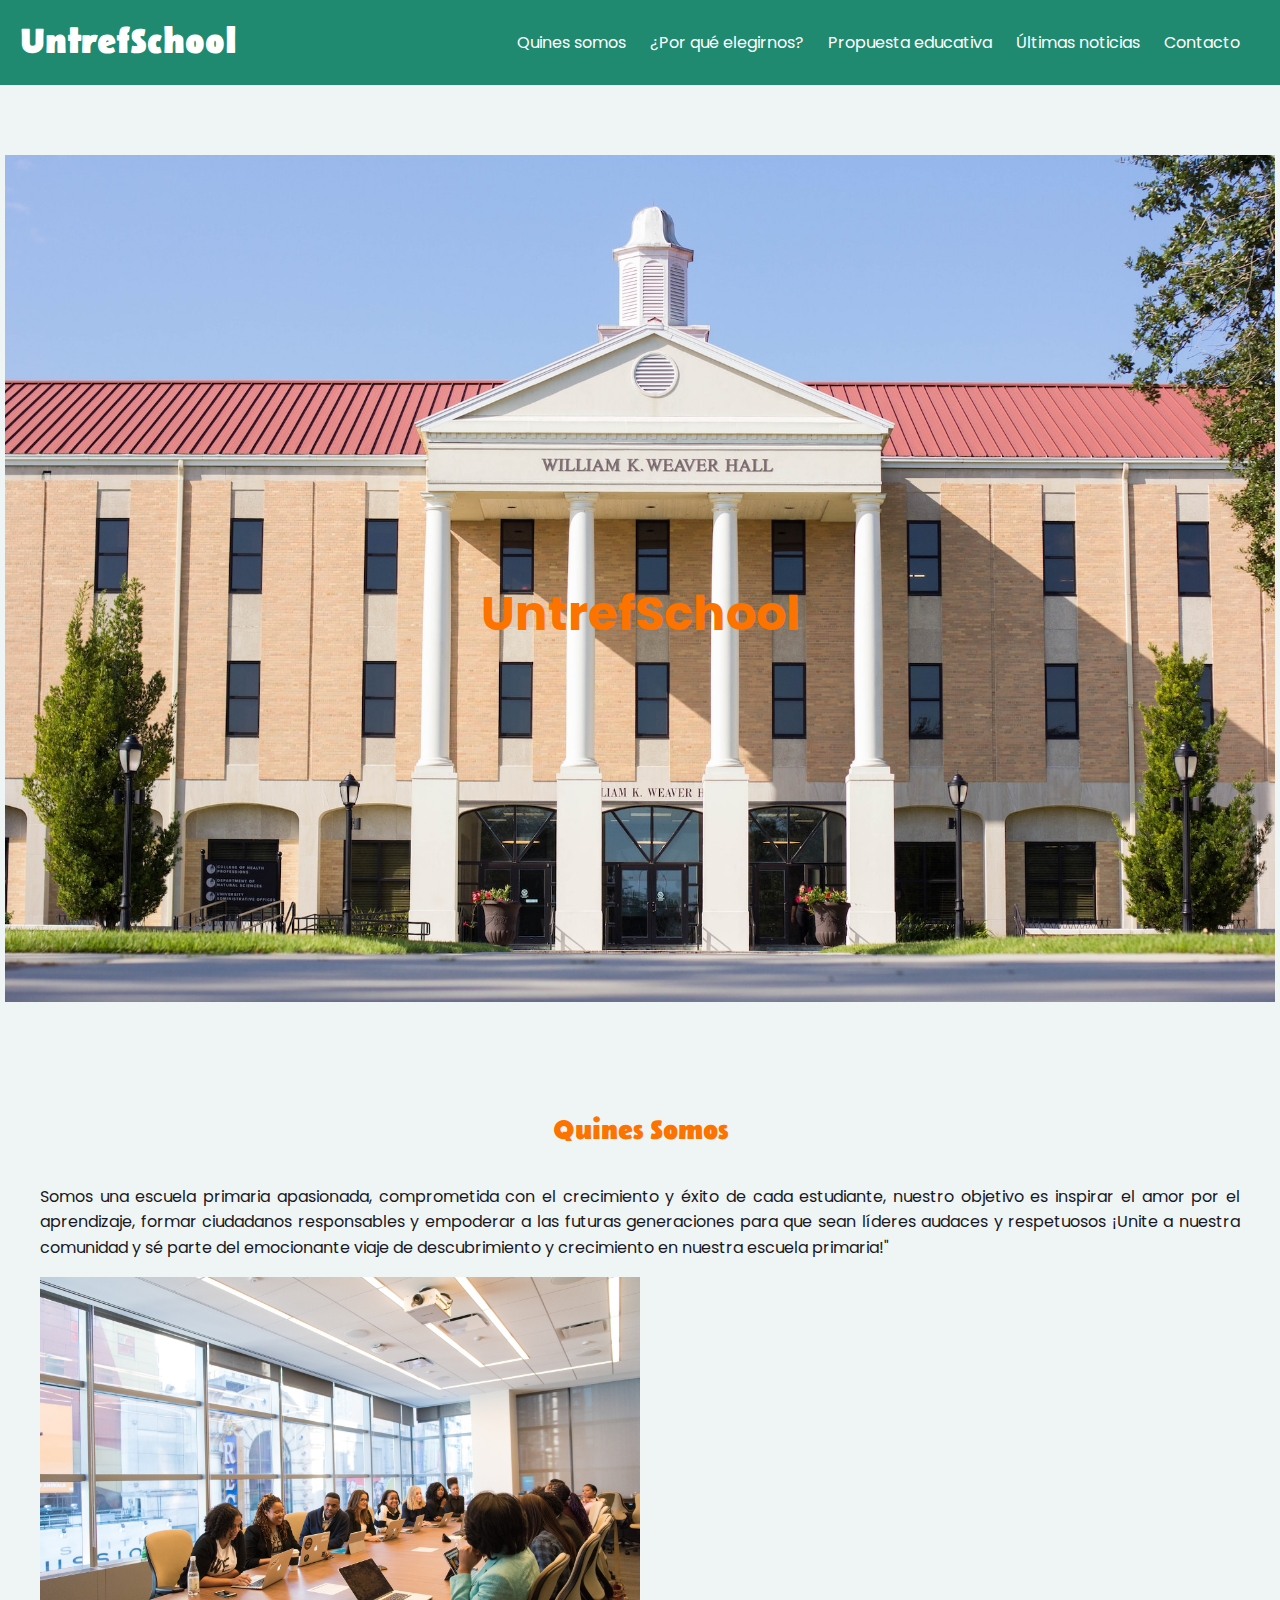
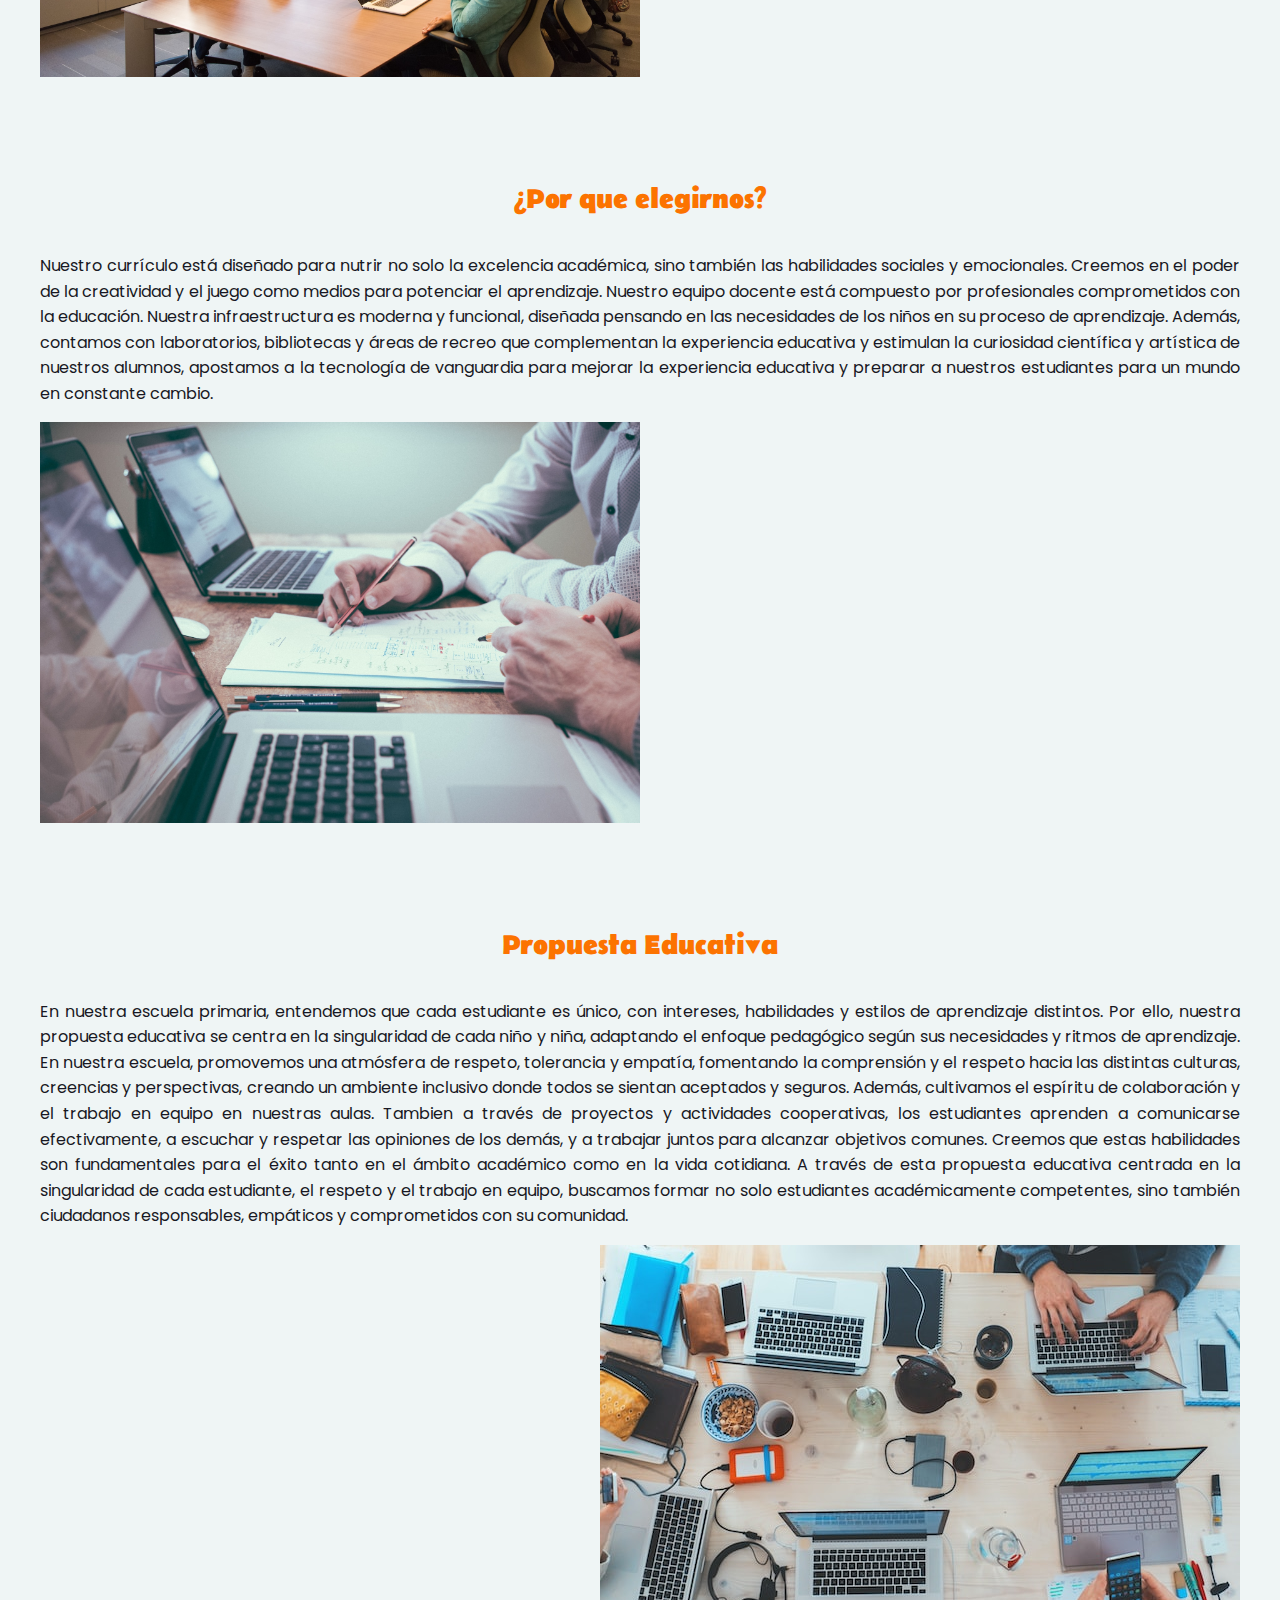
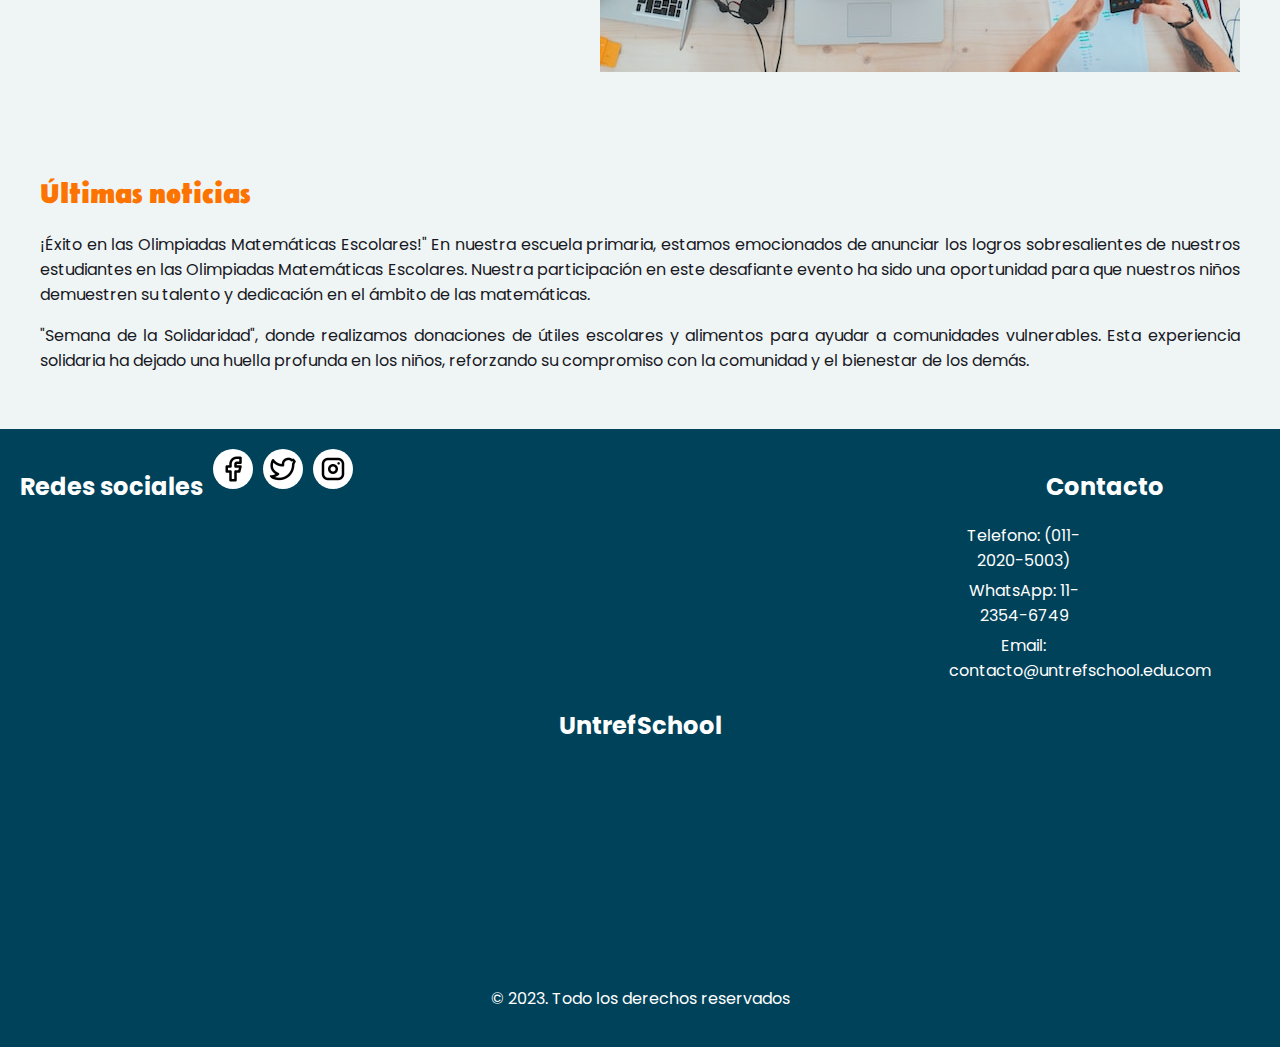
<file: index.html>
<!DOCTYPE html>
<html lang="es">
<head>
    <meta charset="UTF-8">
    <meta name="viewport" content="width=device-width, initial-scale=1.0">
    <meta name="description" content="Poyecto Integrador Argentina Programa" />
    <meta name="author" content="Mario Alberto Achucarro" />
    <title>PROYECTO-INTEGRADOR-WEB-UNTREFSCHOOL</title>
    <link rel="icon" href="img/favicon.png" sizes="16x16">
    <link rel="stylesheet" href="CSS/style.css">
</head>
<body>
    <header>
        <div class="header-content">
            <h1>UntrefSchool</h1>
            <nav>
                <ul>
                    <li><a href="#quienes-somos">Quines somos</a></li>
                    <li><a href="#por-que-elegirnos">¿Por qué elegirnos?</a></li>
                    <li><a href="#propuesta-educativa">Propuesta educativa</a></li>
                    <li><a href="#ultimas-noticias">Últimas noticias</a></li>
                    <li><a href="contacto.html">Contacto</a></li>
                </ul>
            </nav>
        </div> 
    </header>

    <main>
      <div class="container">
        <h1>UntrefSchool</h1>
        <img src="./img/edificio.jpg" alt="Edificio" width="70%">
      </div>
    </main>

     <section id="quienes-somos">
      <div class="div-1">
        <h1>Quines Somos</h1>
      </div>
      <div class="div-2">
        <p>Somos una escuela primaria apasionada, comprometida con el crecimiento y éxito de cada estudiante, nuestro objetivo es inspirar el amor por el aprendizaje, formar ciudadanos responsables y empoderar a las futuras generaciones para que sean líderes audaces y respetuosos ¡Unite a nuestra comunidad y sé parte del emocionante viaje de descubrimiento y crecimiento en nuestra escuela primaria!"</p>
      </div>
      <div class="div-3">
        <img src="./img/quienes somos.jpg" alt="Quienes Somos" width="50%">
      </div>
     </section>

     <section id="por-que-elegirnos">
      <div class="div-1">
        <h1>¿Por que elegirnos?</h1>
      </div>
      <div class="div-2">
        <p>Nuestro currículo está diseñado para nutrir no solo la excelencia académica, sino también las habilidades sociales y emocionales. 
        Creemos en el poder de la creatividad y el juego como medios para potenciar el aprendizaje. 
        Nuestro equipo docente está compuesto por profesionales comprometidos con la educación.
        Nuestra infraestructura es moderna y funcional,
        diseñada pensando en las necesidades de los niños en su proceso de aprendizaje. 
        Además, contamos con laboratorios, bibliotecas y áreas de recreo que complementan la experiencia educativa y 
        estimulan la curiosidad científica y artística de nuestros alumnos,
        apostamos a la tecnología de vanguardia para mejorar la experiencia educativa y preparar a nuestros estudiantes para un mundo en constante cambio.</p>
      </div>
      <div class="div-3">
        <img src="./img/por que elegirnos.jpg" alt="Por que elegirnos?" width="50%" >
      </div> 
     </section>

     <section id="propuesta-educativa">
      <div class="div-1">
        <h1>Propuesta Educativa</h1>
      </div>
      <div class="div-2">
        <p>En nuestra escuela primaria, entendemos que cada estudiante es único, con intereses, habilidades y estilos de aprendizaje distintos. 
          Por ello, nuestra propuesta educativa se centra en la singularidad de cada niño y niña, adaptando el enfoque pedagógico según sus necesidades
          y ritmos de aprendizaje.
          En nuestra escuela, promovemos una atmósfera de respeto, tolerancia y empatía,  
          fomentando la comprensión y el respeto hacia las distintas culturas, creencias y perspectivas, 
          creando un ambiente inclusivo donde todos se sientan aceptados y seguros.
          Además, cultivamos el espíritu de colaboración y el trabajo en equipo en nuestras aulas. 
          Tambien a través de proyectos y actividades cooperativas, los estudiantes aprenden a comunicarse efectivamente, 
          a escuchar y respetar las opiniones de los demás, y a trabajar juntos para alcanzar objetivos comunes. 
          Creemos que estas habilidades son fundamentales para el éxito tanto en el ámbito académico como en la vida cotidiana.
           A través de esta propuesta educativa centrada en la singularidad de cada estudiante, el respeto y el trabajo en equipo, buscamos formar no solo estudiantes académicamente competentes, 
          sino también ciudadanos responsables, empáticos y comprometidos con su comunidad. </p>
      </div>
      <div class="div-3">
        <img src="./img/propuesta educativa.jpg" alt="Propuesta educativa" width="100%">
      </div> 
     </section>

     <article id="ultimas-noticias">
        <div>
          <h1>Últimas noticias</h1>
        </div>
          <div>
            <p>¡Éxito en las Olimpiadas Matemáticas Escolares!"
               En nuestra escuela primaria, estamos emocionados de anunciar los logros sobresalientes de nuestros estudiantes en las Olimpiadas Matemáticas Escolares. Nuestra participación en este desafiante evento ha sido una oportunidad para que nuestros niños demuestren su talento y dedicación en el ámbito de las matemáticas.</p>
          </div>  
          <div>
            <p> "Semana de la Solidaridad", donde realizamos donaciones de útiles escolares y alimentos para ayudar a comunidades vulnerables. Esta experiencia solidaria ha dejado una huella profunda en los niños, reforzando su compromiso con la comunidad y el bienestar de los demás.</p>
          </div> 
     </article>
     
     <footer>
        <div class="footer-content">
            <div class="social-media">
                <h2>Redes sociales</h2>
                <a href="https://facebook.com" class="social-icon">
                  <img src="./img/facebook.png" alt="Facebook">
                </a>
                <a href="https://twitter.com/i/flow/login?redirect_after_login=%2F" class="social-icon"><img src="./img/twitter.png" alt="Twitter"></a>
                <a href="https://www.instagram.com/" class="social-icon"><img src="./img/instagram.png" alt="Instragram"></a>
            </div>
            <div class="contact-info">
                <h2><a href="contacto.html">Contacto</a></h2>
                <p>Telefono: (011-2020-5003)</p>
                <p>WhatsApp: 11-2354-6749</p>
                <p>Email: contacto@untrefschool.edu.com</p>
            </div>
        </div>
        <h2>UntrefSchool</h2>
        <iframe src="https://www.google.com/maps/embed?pb=!1m18!1m12!1m3!1d1161.0693702676328!2d-58.38121920478643!3d-34.60415896577389!2m3!1f0!2f0!3f0!3m2!1i1024!2i768!4f13.1!3m3!1m2!1s0x4aa9f0a6da5edb%3A0x11bead4e234e558b!2sObelisco!5e0!3m2!1ses-419!2sar!4v1689775191290!5m2!1ses-419!2sar" width="400" height="300" style="border:0;" allowfullscreen="" loading="lazy" referrerpolicy="no-referrer-when-downgrade">
        </iframe>
        <p>&copy; 2023. Todo los derechos reservados</p>
     </footer>

</body>
</html>
</file>
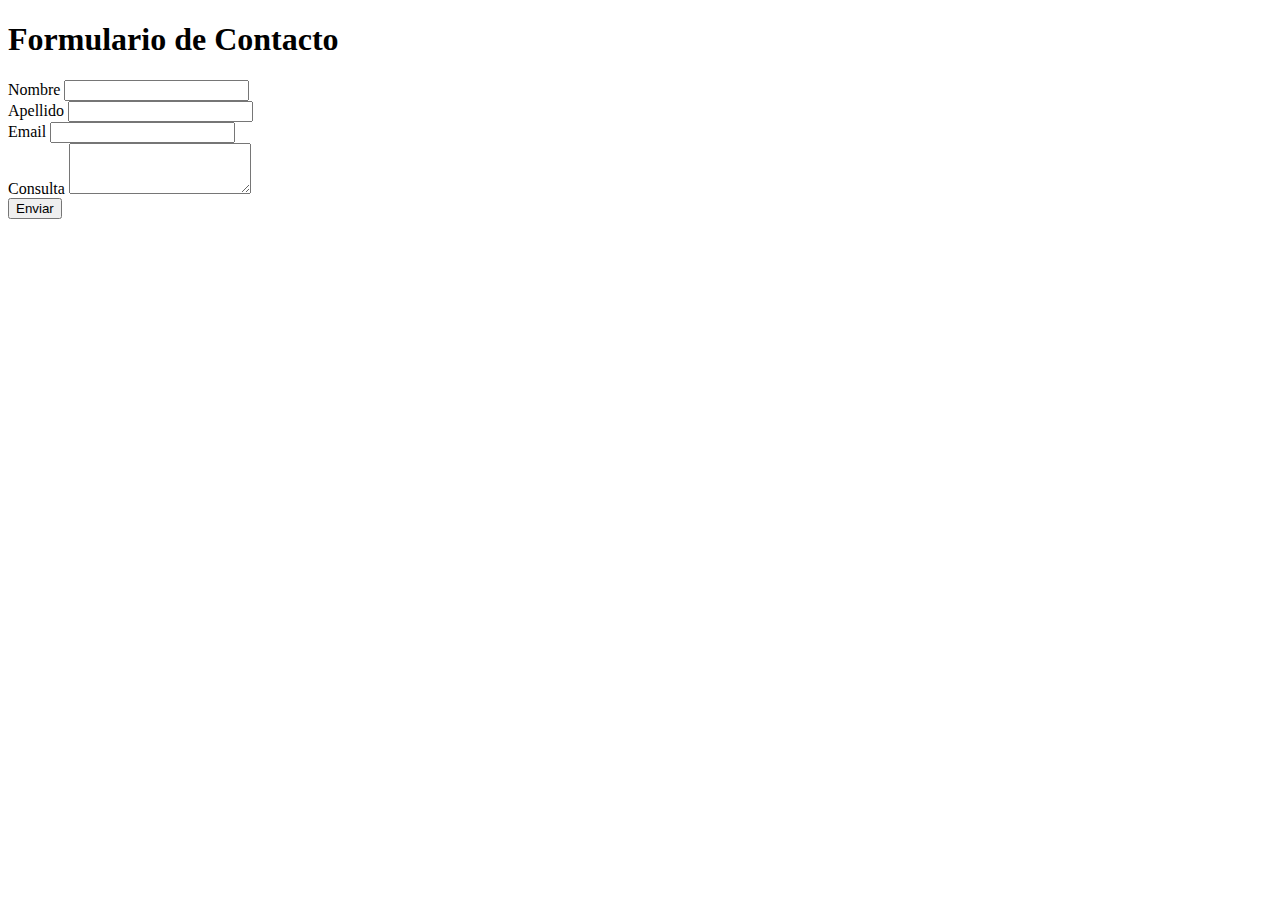
<file: contacto.html>
<!DOCTYPE html>
<html lang="es">
<head>
    <meta charset="UTF-8">
    <meta name="viewport" content="width=device-width, initial-scale=1.0">
    <meta name="description" content="Poyecto Integrador Argentina Programa" />
    <meta name="author" content="Mario Alberto Achucarro" />
    <title>Contacto</title>
    <link href="https://cdn.jsdelivr.net/npm/bootstrap@5.3.0/dist/css/bootstrap.min.css" rel="stylesheet" integrity="sha384-9ndCyUaIbzAi2FUVXJi0CjmCapSmO7SnpJef0486qhLnuZ2cdeRhO02iuK6FUUVM" crossorigin="anonymous">
</head>
<body>

    <header>
      <div class="container">
        <h1>Formulario de Contacto</h1>
      </div>
    </header>

    <main class="container">
      <form action="https://formsubmit.co/marius.achu@gmail.com" method="POST">

        <div class="mb-3">
          <label for="nombre" class="form-label">Nombre</label>
          <input type="text" class="form-control" id="nombre" aria-describedby="name" required>
        </div>
        
        <div class="mb-3">
          <label for="apellido" class="form-label">Apellido</label>
          <input type="text" class="form-control" id="apellido" aria-describedby="name" required>
        </div>

        <div class="mb-3">
          <label for="exampleInputEmail1" class="form-label">Email</label>
          <input type="email" class="form-control" id="exampleInputEmail1" aria-describedby="emailHelp" required>
        </div>

        <div class="mb-3">
          <label for="exampleFormControlTextarea1" class="form-label">Consulta</label>
          <textarea class="form-control" id="exampleFormControlTextarea1" rows="3"></textarea>
        </div>

        <button type="submit" class="btn btn-primary">Enviar</button>

      </form>
    </main>

    <script src="https://cdn.jsdelivr.net/npm/bootstrap@5.3.0/dist/js/bootstrap.bundle.min.js" integrity="sha384-geWF76RCwLtnZ8qwWowPQNguL3RmwHVBC9FhGdlKrxdiJJigb/j/68SIy3Te4Bkz" crossorigin="anonymous"></script>

</body>
</html>
</file>
<file: CSS/style.css>
@import url('https://fonts.googleapis.com/css2?family=Belanosima:wght@400;700&family=Poppins:wght@400;700&display=swap');

html {
  scroll-behavior: smooth;
}

body {
    font-family: 'Poppins', sans-serif;
    margin: 0;
    padding: 0;
    background-color: #EFF5F5;
    color: #181823;
  }
  
  header {
    position: sticky;
    /* position: fixed; */
    top: 0;
    /* left: 0;
    width: 100%; */
    background-color: #1F8A70;
    color: #fff;
    text-align: center;
    padding: 20px;
    z-index: 2;
  }
  
  .header-content {
    display: flex;
    justify-content: space-between;
    align-items: center;
  }
  
  header h1 {
    font-family: 'Belanosima', sans-serif;
    font-size: 36px;
    margin: 0;
  }
  
  nav ul {
    list-style: none;
    padding: 0;
    margin: 0;
  }
  
  nav li {
    display: inline-block;
    margin-right: 20px;
  }
  
  nav a {
    color: #fff;
    text-decoration: none;
  }

  main {
    margin-top: 70px;
    position: relative;
    height: 100vh;
    overflow: hidden;
    z-index: 1;
  }
  
  .container {
    position: relative;
  }
  
  .container img {
    width: 100%;
    height: 100%;
    object-fit: cover;
    padding: 0 5px;
    box-sizing: border-box;
  }
  
  .container h1 {
    position: absolute;
    top: 50%;
    left: 50%;
    transform: translate(-50%, -50%);
    text-align: center;
    font-size: 3rem;
    /* background-color: rgba(255, 99, 71, 0.7); */
    padding: 10px 20px;
    color: #FC7300; /* Cambia el valor alpha (1) para ajustar la transparencia del texto */
  }
  
  section {
    display: flex;
    flex-direction: column;
    align-items: center;
    padding: 40px;
  }

  .div-1 {
    text-align: center;
  }

  .div-2 {
    display: flex;
    justify-content: flex-start;
  }

  .div-3 {
    margin-left: auto;
  }

  article {
    padding: 40px;
  }
  
  section h1 {
    font-family: 'Belanosima', sans-serif;
    font-size: 28px;
    margin-bottom: 20px;
    color: #FC7300;
  }

  article h1 {
    font-family: 'Belanosima', sans-serif;
    font-size: 28px;
    margin-bottom: 20px;
    color: #FC7300;
  }
  
  section p {
    font-size: 16px;
    line-height: 1.6;
    text-align: justify;
  }

  article p {
    text-align: justify;
  }

  h2 a {
    color: #fff;
    text-decoration: none;    
  }

  h2 a:hover {
    color: #FF944D;
  }

  footer {
    background-color: #00425A;
    color: #fff;
    text-align: center;
    padding: 20px;
  }
  
  .footer-content {
    display: flex;
    justify-content: space-between;
    /* align-items: center; */
    flex-wrap: wrap;
  }
  
  .social-media {
    display: flex;
    gap: 10px;
    width: 48%;
  }
  
  .social-icon img {
    width: 30px;
    height: 30px;
    border-radius: 50%;
    background-color: #fff;
    padding: 5px;
  }
  
  .contact-info p {
    margin: 5px 0;
    width: 48%;
  }

  iframe {
    max-width: 100%;
    height: 200px;
    margin: 0 auto;
  }
  
  /* Media Queries para diseño responsive */
  
  /* 768px */
  @media (max-width: 768px) {
    header h1 {
      font-size: 24px;
    }
  
    nav li {
      display: block;
      margin: 10px 0;
    }

    .footer-content{
      flex-direction: column;
    }

    .social-media, .contact-info {
      width: 100%;
    }

    iframe {
      max-width: 90%;
    }
  }
  
  /* 320px */
  @media (max-width: 320px) {
    header h1 {
      font-size: 20px;
    }
  
    nav li {
      display: block;
      margin: 5px 0;
    }
  
    section {
      padding: 20px;
    }
  
    section h1 {
      font-size: 22px;
    }
  
    section p {
      font-size: 14px;
    }
  
    .container {
      max-width: 90%;
    }
  
    input[type="text"],
    input[type="email"],
    textarea {
      font-size: 14px;
    }
  
    button {
      font-size: 16px;
    }
  }
</file>
